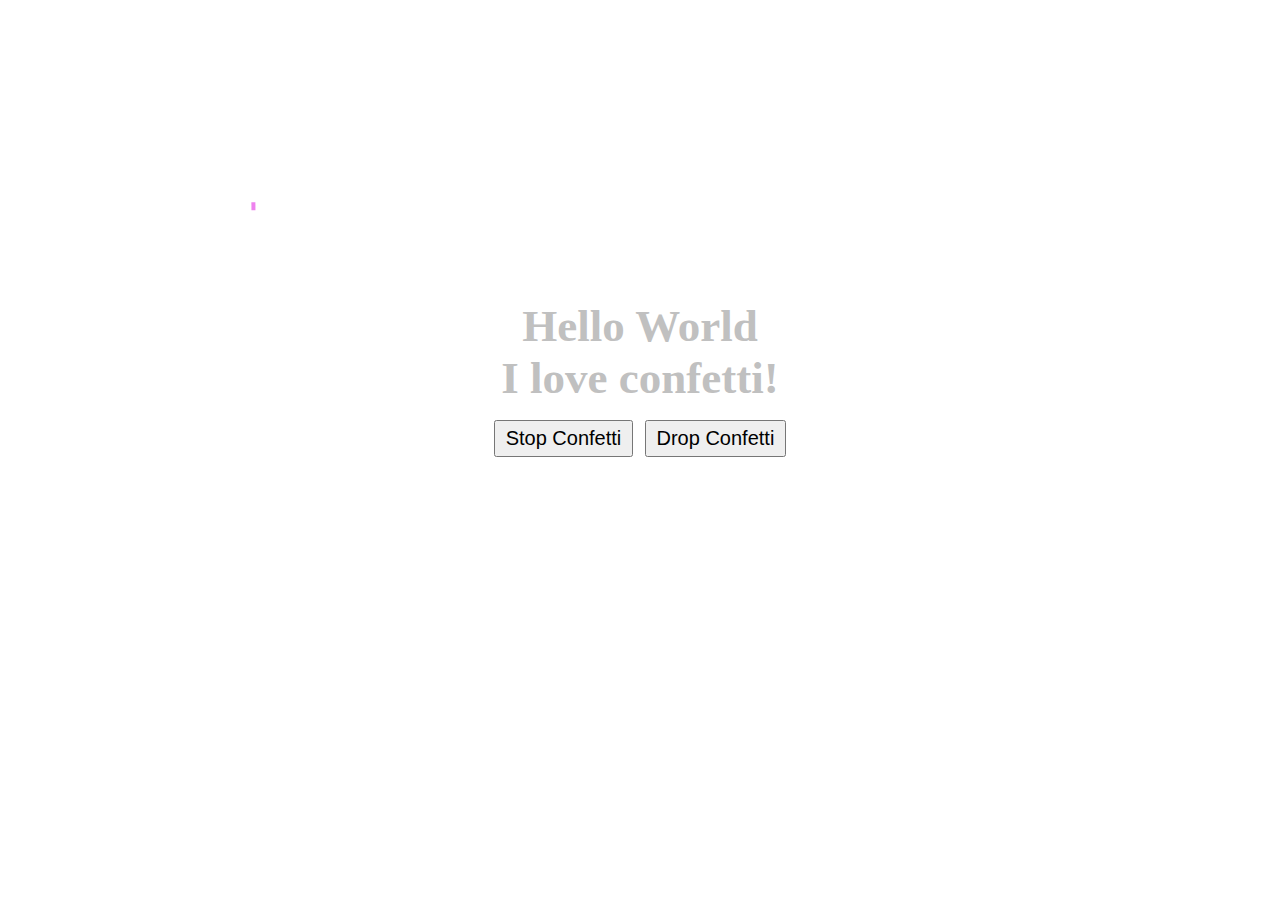
<file: SolSystem/SolarSystemQuizz/Confetti.html>
<!DOCTYPE html>
<html>
    <head>
        <meta charset="utf-8" />
        <meta name="viewport" content="width=device-width, initial-scale=1.0" />
        <title>Confetti</title>
        <link rel="stylesheet" href="css/Confetti.css"/>
        <script src="JavaScript/jquery-3.4.1.js"></script>
        <script src="JavaScript/Confetti.js"></script>
    </head>
    <body onload="Make()" class="lock">
        <div id="content">
            Hello World
            <br /> I love confetti!
            <br />
            <div class="buttonContainer">
              <button id="stopButton">Stop Confetti</button>
              <button id="startButton">Drop Confetti</button>
            </div>
          </div>
          <canvas id="canvas"></canvas>
          
</body>
      
<!-- <a href = "http://iprodev.com" target = "_blank" class = "iprodev"> iprodev.com</a> -->
</file>
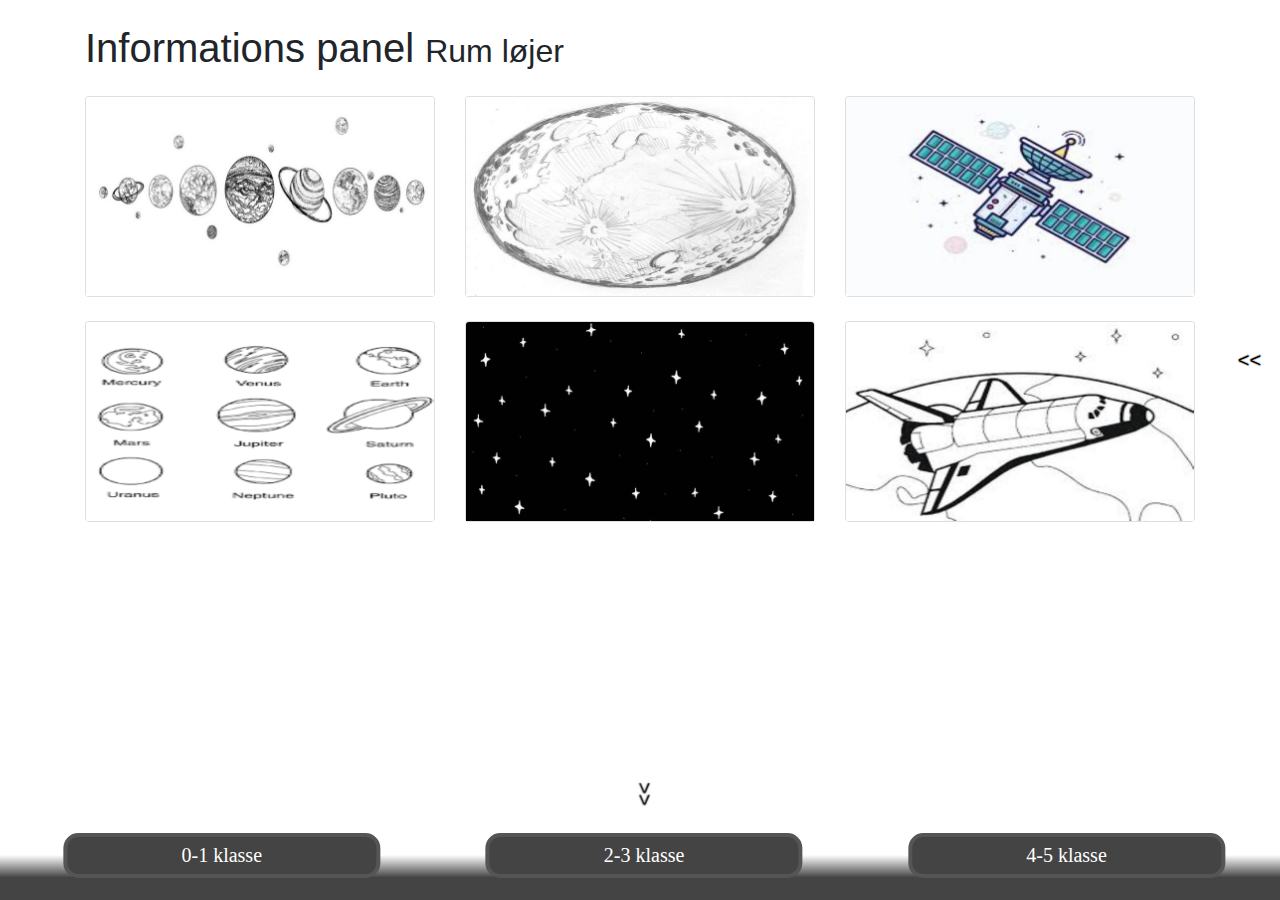
<file: SolSystem/SolarSystemQuizz/Information.html>
<!doctype html>

<html lang="en">

<head>
    <meta charset="utf-8">

    <title>Solsystem</title>


    <link rel="stylesheet" href="css/Information.css" />
    <link rel="stylesheet" href="css/Default.css"/>
    <script src="JavaScript/Default.js"></script>
    <script src="https://ajax.googleapis.com/ajax/libs/jquery/3.4.1/jquery.min.js"></script>
    <script src="https://maxcdn.bootstrapcdn.com/bootstrap/3.4.0/js/bootstrap.min.js"></script>
    <link rel="stylesheet" href="https://stackpath.bootstrapcdn.com/bootstrap/4.3.1/css/bootstrap.min.css" integrity="sha384-ggOyR0iXCbMQv3Xipma34MD+dH/1fQ784/j6cY/iJTQUOhcWr7x9JvoRxT2MZw1T" crossorigin="anonymous">
    <!-- <link rel="stylesheet" href="css/Bootstrap/bootstrap.min.css"/> -->
    

    
</head>

<body onload="Make()">
    
<div class="container">

    <!-- Page Heading -->
    <h1 class="my-4">Informations panel
      <small>Rum løjer</small>
    </h1>
  
    <div class="row">
      <div class="col-lg-4 col-sm-6 mb-4">
        <div class="card">
          <a href="#"><img class="card-img-top imgfit"  src="Pics/solarsystem.jpg" alt="">
            <div class="overlay">
              <div class="infoheading">Vores solsystem</div>
              <div class="infotext"><p>Solsystemet, som Jorden befinder sig i, er en del af Mælkevejen. I Solsystemet  <small>kredser otte planeter omkring Solen i elliptiske baner. </small></p></div>
            </div>
          </a>
         
        </div>
      </div>
      <div class="col-lg-4 col-sm-6 mb-4">
        <div class="card">
          <a href="#"><img class="card-img-top imgfit" style="object-fit: fill" src="Pics/moon.jpg" alt="">
            <div class="overlay">
              <div class="infoheading">Måner</div>
              <div class="infotext"><p>Der er otte planeter i vores solsystem, og indtil nu er der fundet fem dværgplaneter hvoraf Pluto er en af dem.
              <small> kometer og asteroider, som alt sammen kredser om Solen, og rundt om os ligger Oort-skyen. Alt det kan du læse om under Universet.</small></p></div>
            </div>
          </a>
          
        </div>
      </div>
      <div class="col-lg-4 col-sm-6 mb-4">
        <div class="card ">
          <a href="#"><img class="card-img-top" src="Pics/satellie.jpg" alt=""> 
            <div class="overlay">
              <div class="infoheading">Satelliter</div>
              <div class="infotext"><p> Satellitter er blevet en uundværlig del af vores liv. De bruges til at videresende <small>information over lange afstande, som udsigtspost med det store overblik og de fortæller os, hvor i verden vi er.</small></p></div>
            </div>
          </a>
         
        </div>
      </div>
      <div class="col-lg-4 col-sm-6 mb-4">
        <div class="card ">
          <a href="#"><img class="card-img-top" src="Pics/planets.png" alt="">
            <div class="overlay">
                <div class="infoheading">Planeterne</div>
                <div class="infotext"><p>En planet (fra græsk, πλανήτης αστήρ (planítis astír), der betyder "vandrende stjerne" )<small> er et himmellegeme, der opfylder en række kriterier:

                  Himmellegemets tyngdekraft skal være kraftig nok til, at det er i hydrostatisk ligevægt, så det bliver (næsten) rundt.</small></p></div>
              </div>
          </a>
          
        </div>
      </div>
      <div class="col-lg-4 col-sm-6 mb-4">
        <div class="card ">
          <a href="#"><img class="card-img-top" src="Pics/stars.jpg" alt="">
            <div class="overlay">
                <div class="infoheading">Stars</div>
                <div class="infotext"><p>Stjerner er enorme kugler af gas, og i deres glohede indre foregår kernereaktioner  <small> hvor atomkerner smelter sammen og frigiver energi. Det er den energi, som er kilde til stjernernes lys </small></p></div>
              </div>
          </a>
         
        </div>
      </div>
      <div class="col-lg-4 col-sm-6 mb-4">
        <div class="card ">
          <a href=""><img class="card-img-top" src="Pics/spacetravel.jpg" alt="">
            <div class="overlay">
              <div class="infoheading">Rumfart</div>
              <div class="infotext"><p>Mennesket har i umindelige tider drømt og skrevet om at rejse i rummet. <small>Det giver sig blandt andet udtryk i en blomstrende science fiction-litteratur.</small></p></div>
            </div>
         
          </a>
     
        </div>
      </div>
      <div class="row">
        <div class="col-lg-8">

        </div>
      </div>
    </div>

  </div>
</body>

</html>
</file>
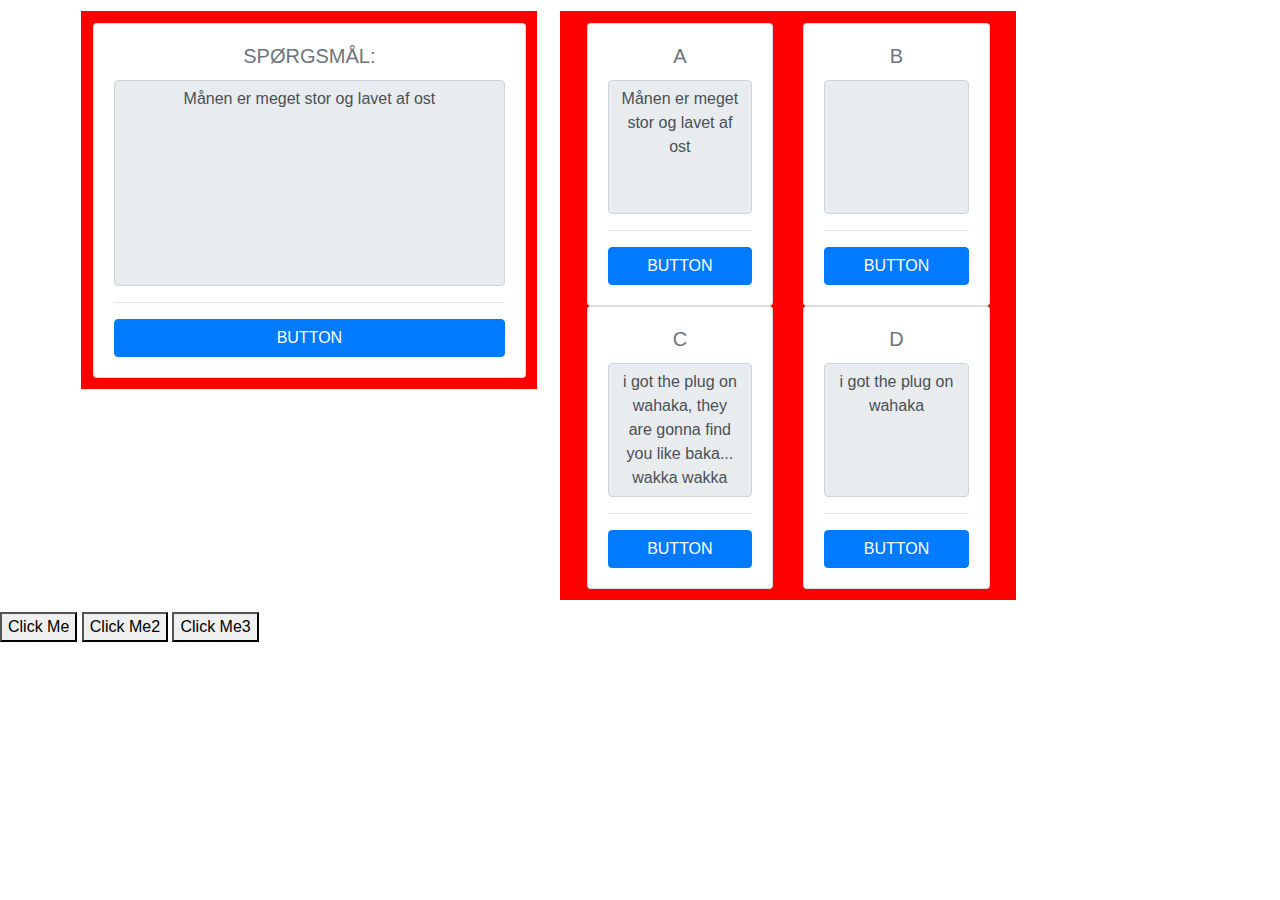
<file: SolSystem/StuffToCleanUp/question.html>
<!doctype html>

<html lang="en">

<head>
    <meta charset="utf-8">

    <title>Solsystem</title>


    <link rel="stylesheet" href="stylesheet.css" />

    <script src="https://ajax.googleapis.com/ajax/libs/jquery/3.4.1/jquery.min.js"></script>
    <script src="https://maxcdn.bootstrapcdn.com/bootstrap/3.4.0/js/bootstrap.min.js"></script>
    <link rel="stylesheet" href="https://stackpath.bootstrapcdn.com/bootstrap/4.3.1/css/bootstrap.min.css"
        integrity="sha384-ggOyR0iXCbMQv3Xipma34MD+dH/1fQ784/j6cY/iJTQUOhcWr7x9JvoRxT2MZw1T" crossorigin="anonymous">
    <meta charset="UTF-8">

</head>

<body>
    <div class="container">
        <div class="row">
            <div class="AnswerButContainer" class="col-lg-4">
                <div class="row">
                    <div class="col-md-12 ">
                        <div class="card mb-12 mb-lg-0">
                            <div class="card-body">
                                <h5 class="card-title text-muted text-uppercase text-center">Spørgsmål:</h5>
                                <div id="imageChanger">
                                    <textarea id="QuestionCon" readonly rows="8" cols="50"
                                        class="questtext text-center md-textarea form-control ">Månen er meget stor og lavet af ost
                                </textarea>
                                </div>

                                <hr>

                                <a href="#" class="btn btn-block btn-primary text-uppercase">Button</a>
                            </div>
                        </div>


                    </div>
                </div>
            </div>

            <div class="AnswerButContainer" class="col-md-6 rounded">


                <div class="container">
                    <div class="row">
                        <div id="Answera" class="col-md-6 ">
                            <div class="card mb-4 mb-lg-0">
                                <div class="card-body">
                                    <h5 class="card-title text-muted text-uppercase text-center">A</h5>
                                    <textarea readonly rows="5" cols="20"
                                        class="questtext text-center md-textarea form-control ">Månen er meget stor og lavet af ost
                                        </textarea>
                                    <hr>

                                    <a href="#" class="btn btn-block btn-primary text-uppercase">Button</a>
                                </div>
                            </div>


                        </div>
                        <div id="Answerb" class="col-md-6 ">
                            <div class="card mb-4 mb-lg-0">
                                <div class="card-body">
                                    <h5 class="card-title text-muted text-uppercase text-center">B</h5>
                                    <textarea readonly rows="5" cols="20"
                                        class="questtext text-center md-textarea form-control ">
                                        </textarea>
                                    <hr>

                                    <a href="#" class="btn btn-block btn-primary text-uppercase">Button</a>
                                </div>
                            </div>

                        </div>
                    </div>

                    <div class="row">
                        <div id="Answerc" class="col-md-6 ">
                            <div class="card mb-4 mb-lg-0">
                                <div class="card-body">
                                    <h5 class="card-title text-muted text-uppercase text-center">C</h5>
                                    <textarea readonly rows="5" cols="20"
                                        class="questtext text-center md-textarea form-control ">i got the plug on wahaka, they are gonna find you like baka... wakka wakka
                                        </textarea>
                                    <hr>

                                    <a href="#" class="btn btn-block btn-primary text-uppercase">Button</a>
                                </div>
                            </div>

                        </div>
                        <div id="Answerd" class="col-md-6 ">
                            <div class="card mb-4 mb-lg-0">
                                <div class="card-body">
                                    <h5 class="card-title text-muted text-uppercase text-center">D</h5>
                                    <textarea readonly rows="5" cols="20"
                                        class="questtext text-center md-textarea form-control ">i got the plug on wahaka
                                        </textarea>
                                    <hr>

                                    <a href="#" class="btn btn-block btn-primary text-uppercase">Button</a>
                                </div>
                            </div>

                        </div>
                    </div>
                </div>
            </div>
        </div>


    </div>

    <script>
        function hideAnswers() {
            document.getElementById("Answerd").style.display = "none";
            document.getElementById("Answerc").style.display = "none";

        }
    </script>
    <script>
        function showAnswers() {
            document.getElementById("Answerd").style.display = "block";
            document.getElementById("Answerc").style.display = "block";

        }
    </script>
                 <script>
                    function toggleImage() {
                        var img = document.createElement("img");
                        img.src = "http://www.google.com/intl/en_com/images/logo_plain.png";
                        var tbox = document.getElementById("QuestionCon");
                        if(tbox.style.display = "block"){}

                    }
                </script>

    <!-- <script>
                    function myFunction() {


                        var img = document.createElement("img");
                        img.src = "http://www.google.com/intl/en_com/images/logo_plain.png";
                        var tbox = document.getElementById("QuestionCon");

                        if (tbox.style.display === "none") {
                            tbox.style.display = "block";
                            var src = document.getElementById("imageChanger");
                            src.appendChild(img);
                        } else {
                            tbox.style.display = "none";
                            src.hidden(img);
                        }

                    }
                    if (document.getElementById("MyId").className == "hide")
                        document.getElementById("MyId").className = "show";
                    else
                        document.getElementById("MyId").className = "hide";
                </script> -->



    <button onclick="hideAnswers()">Click Me</button>
    <button onclick="showAnswers()">Click Me2</button>
    <button onclick="toggleImage()">Click Me3</button>





</body>

</html>
</file>
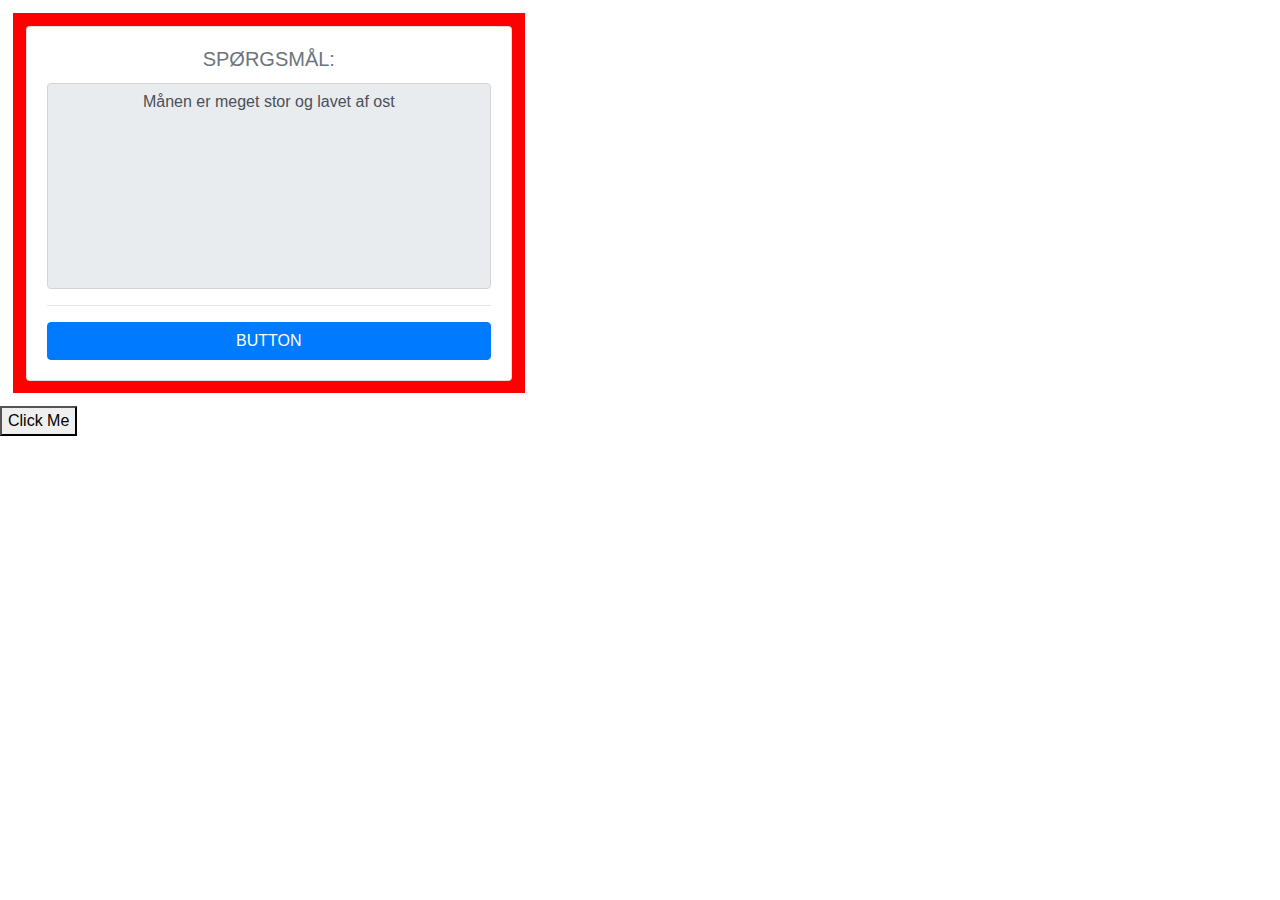
<file: SolSystem/StuffToCleanUp/test.html>
<!doctype html>

<html lang="en">
<head>

        <link rel="stylesheet" href="stylesheet.css" />

        <script src="https://ajax.googleapis.com/ajax/libs/jquery/3.4.1/jquery.min.js"></script>
        <script src="https://maxcdn.bootstrapcdn.com/bootstrap/3.4.0/js/bootstrap.min.js"></script>
        <link rel="stylesheet" href="https://stackpath.bootstrapcdn.com/bootstrap/4.3.1/css/bootstrap.min.css"
            integrity="sha384-ggOyR0iXCbMQv3Xipma34MD+dH/1fQ784/j6cY/iJTQUOhcWr7x9JvoRxT2MZw1T" crossorigin="anonymous">
        <meta charset="UTF-8">


  

</head>

<body>
        <div class="AnswerButContainer" class="col-lg-4">
                <div class="row">
                    <div class="col-md-12 ">
                        <div class="card mb-12 mb-lg-0">
                            <div class="card-body">
                                <h5 class="card-title text-muted text-uppercase text-center">Spørgsmål:</h5>
                                <div id="imageChanger">
                                    <textarea id="QuestionCon" readonly rows="8" cols="50"
                                        class="questtext text-center md-textarea form-control ">Månen er meget stor og lavet af ost
                                </textarea>
                                </div>

                                <hr>

                                <a href="#" class="btn btn-block btn-primary text-uppercase">Button</a>
                            </div>
                        </div>


                    </div>
                </div>
            </div>

<script>
function hideAnswers(){

}
</script>


            <script>
                    function myFunction() {


                        var img = document.createElement("img");
                        img.src = "http://www.google.com/intl/en_com/images/logo_plain.png";
                        var tbox = document.getElementById("QuestionCon");

                        if (tbox.style.display === "none") {
                            tbox.style.display = "block";
                            var src = document.getElementById("imageChanger");
                            src.appendChild(img);
                        } else {
                            tbox.style.display = "none";
                            src.hidden(img);
                        }

                    }
                    if (document.getElementById("MyId").className == "hide")
                        document.getElementById("MyId").className = "show";
                    else
                        document.getElementById("MyId").className = "hide";
                </script>



            </div>
            <button onclick="hideAnswers()">Click Me</button>


        </div>

</body>
</html>
</file>
<file: SolSystem/SolarSystemQuizz/css/Confetti.css>
* {
  margin: 0;
  padding: 0;
}


canvas {
  display: block;
  position: absolute;
  z-index: 1;
  pointer-events: none;
}

#content {
  text-align: center;
  width: 500px;
  height: 300px;
  position: absolute;
  top: 50%;
  left: 50%;
  margin-left: -250px;
  margin-top: -150px;
  color: silver;
  font-family: verdana;
  font-size: 45px;
  font-weight: bold;
}

.buttonContainer {
  display: inline-block;
}

button {
  padding: 5px 10px;
  font-size: 20px;
}
</file>
<file: SolSystem/SolarSystemQuizz/css/Information.css>
.overlay {
    position: absolute;
    bottom: 100%;
    left: 0;
    right: 0;
    background-color: #008CBAaa ;
    overflow: hidden;
    width: 100%;
    height:0;
    transition: .5s ease;
    
  }
  .card:hover .overlay {
    bottom: 0;
    height: 100%;
  }
  .infoheading {
    color: #fff;
    font-size: 30px;
    font-family:'Segoe UI', Tahoma, Geneva, Verdana, sans-serif;
    margin-left: 1%;
    

  }
  .infotext {
    
    color: white;
    font-size: 18px;
    position: absolute;
    overflow: hidden;
    top: 30%;
    margin-left: 1%;


  }
</file>
<file: SolSystem/SolarSystemQuizz/css/Default.css>
body{
    margin: 0px;
}

.menuToggleOut{
  float: right;
  margin-top: 25%;
  border: 0px;
  font-size: 20px;
  margin-right: 1%;
  background-color: #00000000;
  text-shadow: -1px 0 #cccccc, 0 1px #cccccc, 1px 0 #cccccc, 0 -1px #cccccc;
  z-index: 1000;
}
.menuToggleIn{
  float: right;
  margin-top: 25%;
  border: 0px;
  font-size: 20px;
  padding-right: 1%;
  margin-right: 5%;
  background-color: #00000000;
  text-shadow: -1px 0 #cccccc, 0 1px #cccccc, 1px 0 #cccccc, 0 -1px #cccccc;
  z-index: 1000;
}



.navbody{
    width: 5%;
    height: 100%;
    margin-right: 0px;
    margin-left: 95%;
    position: fixed;
    background-image: linear-gradient(to right, #44444400, #444444);
    align-content: center;
    z-index: 999;
}
.navcontent{
    border-radius: 25px;
    font-family: "Times New Roman", Times, serif;
    background: #444444;
    border: #555555 solid 2px;
    color: #cccccc;
    font-size: 15px;
    margin: 1%;
    margin-left: -15%;
    width: 100%;
    color: #ffeeff;
    text-align: center;
    display: inline-block;
}
.navcontent:link, .navcontent:visited {
    text-decoration: none;
    display: inline-block;
  }
  
  .navcontent:hover, .navcontent:active {
    padding-left: 5%;
    font-size: 20px;
    margin-left: -25%;
    width: auto;
    max-width: 150%;
    min-width: 100%;
    background-image: linear-gradient(-90deg, #44444400, #555555, #555555);
}

.helperToggleOut{
  border: 0px;
  font-size: 20px;
  background-color: #00000000;
  text-shadow: -1px 0 #cccccc, 0 1px #cccccc, 1px 0 #cccccc, 0 -1px #cccccc;
  z-index: 1000;
  bottom: 1%;
  position: fixed;
  margin-left: 49%;
  transform: rotate(90deg);
}
.helperToggleIn{
  border: 0px;
  font-size: 20px;
  background-color: #00000000;
  text-shadow: -1px 0 #cccccc, 0 1px #cccccc, 1px 0 #cccccc, 0 -1px #cccccc;
  z-index: 1000;
  bottom: 10%;
  position: fixed;
  margin-left: 49%;
  transform: rotate(90deg);
}

.helperbody{
  width: 100%;
  height: 5%;
  position: fixed;
  bottom: 0;
  text-align:center;
  bottom: 0;
  left: 0;
  background-image: linear-gradient(180deg, #44444400, #444444,#444444);
  align-content: center;
  display: grid;
  grid-template-columns: 33% 33% 33%;
  grid-template-rows: 200%;
  z-index: 999;
}
.ageButton{
    height: 50%;
    border-radius: 15px;
    font-family: "Times New Roman", Times, serif;
    background-color:#444444;
    border: #555555 solid 4px;
    color: #ffffff;
    font-size: 20px;
    font-weight: 9000;
    width: 75%;
    text-align: center;
    display: inline-block;
    -ms-transform: translate(20%, 0%);
    transform: translate(20%, 0%);
}
  
  .ageButton:hover, .ageButton:active {
    padding-left: 5%;
    font-size: 25px;
    font-weight: 400;
    color: #ffffff;
    width: 100%;
    background-color: #444444;
    -ms-transform: translate(0%, 0%);
    transform: translate(0%, 0%);
}
</file>
<file: SolSystem/StuffToCleanUp/stylesheet.css>
body {
    background-color: #fff;
}


.AnswerButContainer {
    background-color: red;
    height: 40%;
    width: 40%;
    overflow: hidden;
    margin: 1% 1%;
    padding: 1% 1%;
}
.AnswerButContainer:text{
    text-align: center;
}



.questtext {
    resize: none;
    overflow: hidden;
    background-color: pink;

    
}

.answerbutton {
    padding: 15px 25px;
    font-size: 24px;
    text-align: center;
    cursor: pointer;
    outline: none;
    color: #fff;
    background-color: #a6c926;
    border: none;
    border-radius: 15px;
    box-shadow: 0 9px #999;
    

}

.answerbutton:hover {
    background-color: #3e8e41
}

.answerbutton:active {
    background-color: #3e8e41;
    box-shadow: 0 5px #666;
    transform: translateY(4px);
}

.answerbutton:text {
    font-family: "Arial Rounded MT Bold";


}
</file>
